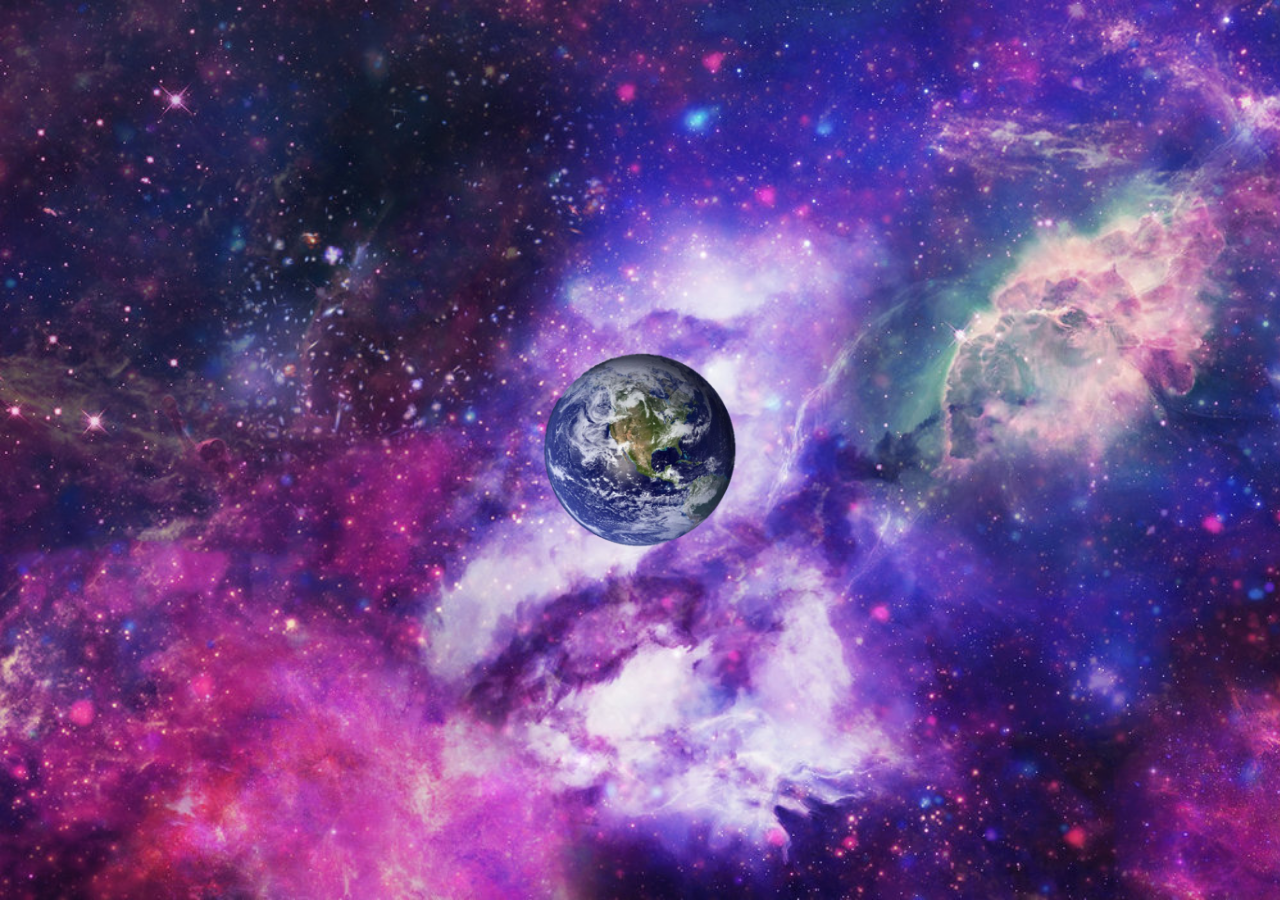
<file: www - semesterOne/index.html>
<html>
<title>Abdullah's UTD Schedule</title>

<meta name="viewport" content="width=device-width">

<script src="js/jquery.js"></script>

<body>

<style>
body,html{
	width:100%;
	height:100%;
	
}
body{
	//background-color:#22CC6D;
	background-color:black;
	background-image: url("imgur/space.jpg");
	background-size:cover;
	overflow-x:hidden;
	overflow-y:hidden;
}
*{
	margin:0;
    padding:0;

}
#earth,#comet{
	
	
	position: fixed;
  top: 50%;
  left: 50%;
  /* bring your own prefixes */
  transform: translate(-50%, -50%);
}
#earth{
	height:200px;
}
#comet{
	height:100px;
	opacity:0;
}

</style>


<img src="imgur/earth.png" id="earth"></img>
<img src="imgur/comet.png" id="comet"></img>


<script>
$(document).ready(function(){
$(this).on("click",function(){window.location='classSchedule.html'});
setTimeout(function(){moveEarth();},1000);
 
});

function moveEarth(){
	$("#earth").animate({
			top:"100%",
			left:"-80%",
			height:"500px"
    },5000, function(){showComet();});
}

function showComet(){
	$("#comet").animate({
			opacity:1,
			height:"165px"
    },3000, function(){setTimeout(function(){window.location = "classSchedule.html";},1000);}
	);
}
</script>


</body>

</html>
</file>
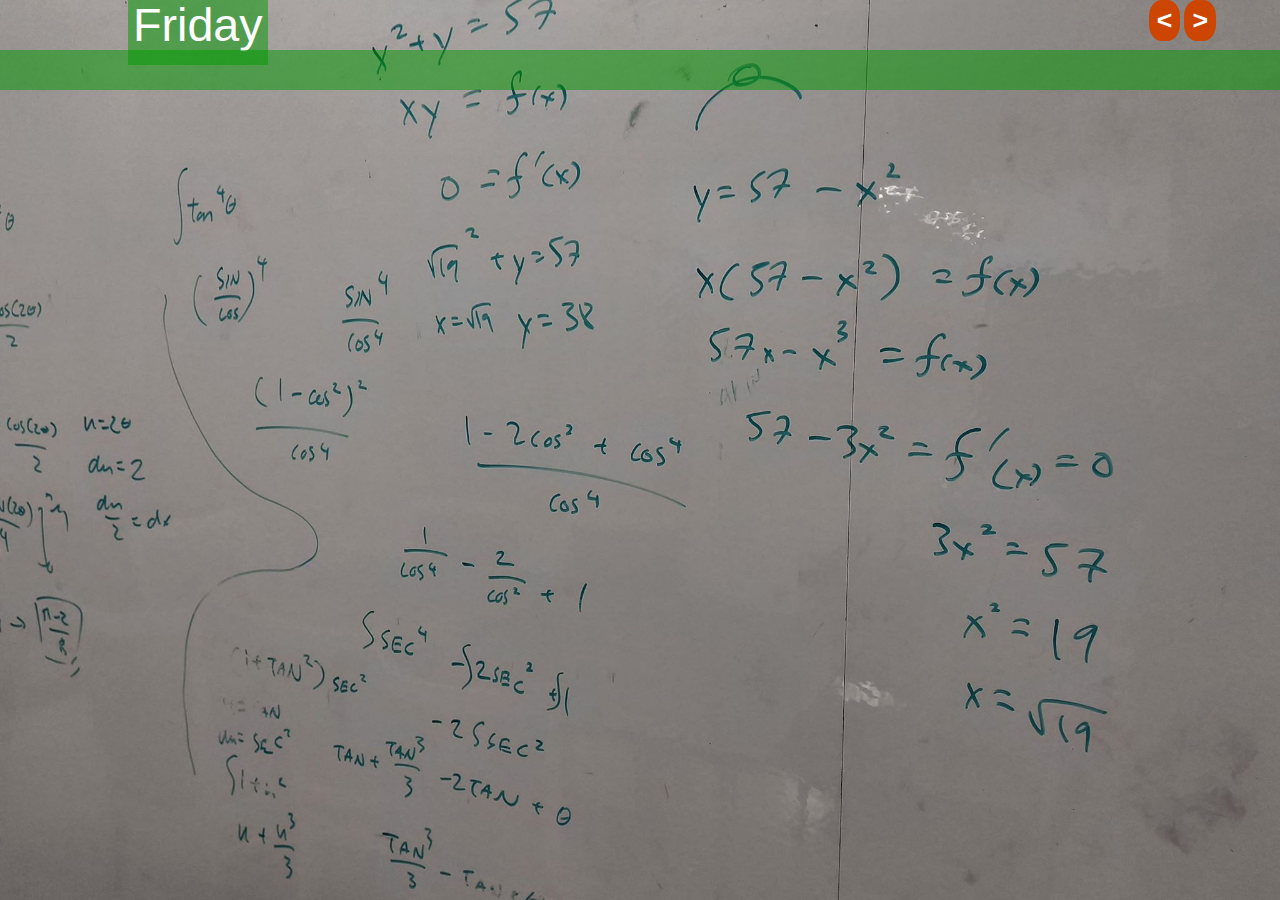
<file: www - semesterOne/classSchedule.html>
<html>
<title>Abdullah's UTD Schedule</title>

<meta name="viewport" content="width=device-width">

<script src="js/jquery.js"></script>
<link rel="stylesheet" href="css/main.css">
<script src="js/ctrls.js"></script>
<script src="js/imgManip.js"></script>
<script src="js/swipeFuncs.js"></script>
<body>




<div id="dayName"></div>
<div id="displayControls">

<button id="prevDay" class="ctrlBTN" onclick = "prevDay()">
&lt;
</button>
<button id="nextDay" class="ctrlBTN" onclick = "nextDay()">
&gt;
</button>


</div>

<div id="dayScheduleDiv">


<!-- Monday's Schedule: -->
<div day="1" class="dayDiv" id="day1">




</div>
<!-- endof Monday Schedule -->



<!-- Tuesday's Schedule: -->
<div day="2" class="dayDiv" id="day2">

</div>
<!-- endof Tuesday Schedule -->


<!-- Wednesday's Schedule: -->
<div day="3" class="dayDiv" id="day3">

</div>
<!-- endof Wednesday Schedule -->


<!-- Thursday's Schedule: -->
<div day="4" class="dayDiv" id="day4">

</div>
<!-- endof Thursday Schedule -->


<!-- Friday's Schedule: -->
<div day="5" class="dayDiv" id="day5">

</div>
<!-- endof Friday Schedule -->


</div>


<img id="campusMap"></img>
<div id="exit" onclick = "hideIMG()">X</div>
<div id="blackBack"><h1 style="color:pink">❤Amanda❤</h1></div>

<script src="js/loadup.js"></script>
</file>
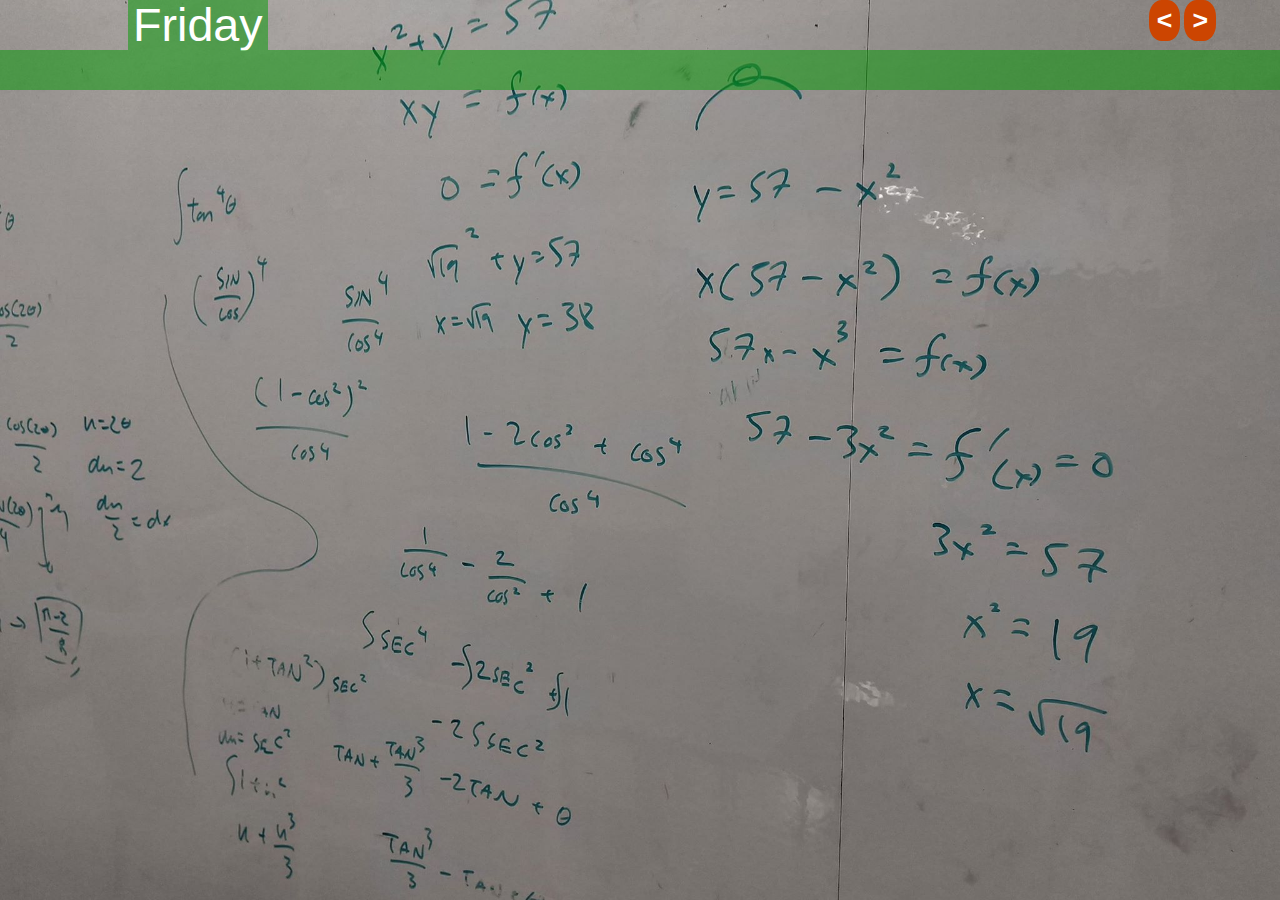
<file: www/classSchedule.html>
<html>
<title>Abdullah's UTD Schedule</title>

<meta name="viewport" content="width=device-width">

<script src="js/jquery.js"></script>
<link rel="stylesheet" href="css/main.css">
<script src="js/ctrls.js"></script>
<script src="js/imgManip.js"></script>
<script src="js/swipeFuncs.js"></script>
<body>




<div id="dayName"></div>
<div id="displayControls">

<button id="prevDay" class="ctrlBTN" onclick = "prevDay()">
&lt;
</button>
<button id="nextDay" class="ctrlBTN" onclick = "nextDay()">
&gt;
</button>


</div>

<div id="dayScheduleDiv">


<!-- Monday's Schedule: -->
<div day="1" class="dayDiv" id="day1">




</div>
<!-- endof Monday Schedule -->



<!-- Tuesday's Schedule: -->
<div day="2" class="dayDiv" id="day2">

</div>
<!-- endof Tuesday Schedule -->


<!-- Wednesday's Schedule: -->
<div day="3" class="dayDiv" id="day3">

</div>
<!-- endof Wednesday Schedule -->


<!-- Thursday's Schedule: -->
<div day="4" class="dayDiv" id="day4">

</div>
<!-- endof Thursday Schedule -->


<!-- Friday's Schedule: -->
<div day="5" class="dayDiv" id="day5">

</div>
<!-- endof Friday Schedule -->


</div>


<img id="campusMap"></img>
<div id="exit" onclick = "hideIMG()">X</div>
<div id="blackBack"><h1 style="color:pink">😎</h1></div>

<script src="js/loadup.js"></script>
</file>
<file: www - semesterOne/css/main.css>
body,html{
	width:100%;
	height:100%;
	
}
body{
	//background-color:#22CC6D;
	background-color:white;
	background-image: url("../imgur/whiteboard.jpg");
	background-size:cover;

}
*{
	margin:0;
    padding:0;

}
#dayName{
	position:absolute;
	
	margin-left:10%;
	height:50px;
	line-height:50px;
	font-size:35pt;
	font-family:Arial;
	padding-bottom:15px;
	color:white;
	background-color:rgba(0, 153, 0,.5);
	padding-left:5px;
	padding-right:5px;
}
#dayScheduleDiv{
	background-color:rgba(0, 153, 0,.5);
	color:white;
	position:absolute;
	display:block;
	width:100%;
	margin-top:50px;

}

#displayControls{
	position:absolute;
	
	height:50px;
	display:block;
	width:95%;
	text-align:right;
	
	
}
.ctrlBTN{
	background-color:#CC4501;
	color:white;
	cursor:pointer;
	border: 0px solid black;
	border-radius:40%;
	font-size:20pt;
	font-weight:bold;
	padding: 5px;
	padding-left:8px;
	padding-right:8px;
}

.dayDiv{
	padding-top:20px;
	padding-bottom:20px;

}
.classData{
	width:100%;
	text-align:center;
	font-size:15pt;
	
}
.classTitle{
	padding-top:10px;
	font-size:25pt;
	
}
#campusMap{
	
	width:100%;
	height:auto;
	position:absolute;
	z-index:200;
	display:none;
	cursor:pointer;
}
#blackBack{
	width:100%;
	height:100%;
	z-index:190;
	position:absolute;
	display:none;
	background-color:rgba(0,0,0,.5);

}

#exit{
	width:50px;
	height:50px;
	line-height:50px;
	font-size:20pt;
	color:white;
	border-radius:50%;
	
	position:fixed;
	display:none;
	margin-top:3px;
	margin-left:80%;
	background-color:black;
	text-align:center;
	z-index:420;
	cursor:pointer;

}
.locSpan{
	cursor:pointer;

}
</file>
<file: www/css/main.css>
body,html{
	width:100%;
	height:100%;
	
}
body{
	//background-color:#22CC6D;
	background-color:white;
	background-image: url("../imgur/whiteboard.jpg");
	background-size:cover;

}
*{
	margin:0;
    padding:0;

}
#dayName{
	position:absolute;
	
	margin-left:10%;
	height:50px;
	line-height:50px;
	font-size:35pt;
	font-family:Arial;
	
	color:white;
	background-color:rgba(0, 153, 0,.5);
	padding-left:5px;
	padding-right:5px;
}
#dayScheduleDiv{
	background-color:rgba(0, 153, 0,.5);
	color:white;
	position:absolute;
	display:block;
	width:100%;
	margin-top:50px;

}

#displayControls{
	position:absolute;
	
	height:50px;
	display:block;
	width:95%;
	text-align:right;
	
	
}
.ctrlBTN{
	background-color:#CC4501;
	color:white;
	cursor:pointer;
	border: 0px solid black;
	border-radius:40%;
	font-size:20pt;
	font-weight:bold;
	padding: 5px;
	padding-left:8px;
	padding-right:8px;
}

.dayDiv{
	padding-top:20px;
	padding-bottom:20px;

}
.classData{
	width:100%;
	text-align:center;
	font-size:15pt;
	
}
.classTitle{
	padding-top:10px;
	font-size:25pt;
	
}
#campusMap{
	
	width:100%;
	height:auto;
	position:absolute;
	z-index:200;
	display:none;
	cursor:pointer;
}
#blackBack{
	width:100%;
	height:100%;
	z-index:190;
	position:absolute;
	display:none;
	background-color:rgba(0,0,0,.5);

}

#exit{
	width:50px;
	height:50px;
	line-height:50px;
	font-size:20pt;
	color:white;
	border-radius:50%;
	
	position:fixed;
	display:none;
	margin-top:3px;
	margin-left:80%;
	background-color:black;
	text-align:center;
	z-index:420;
	cursor:pointer;

}
.locSpan{
	cursor:pointer;

}
</file>
